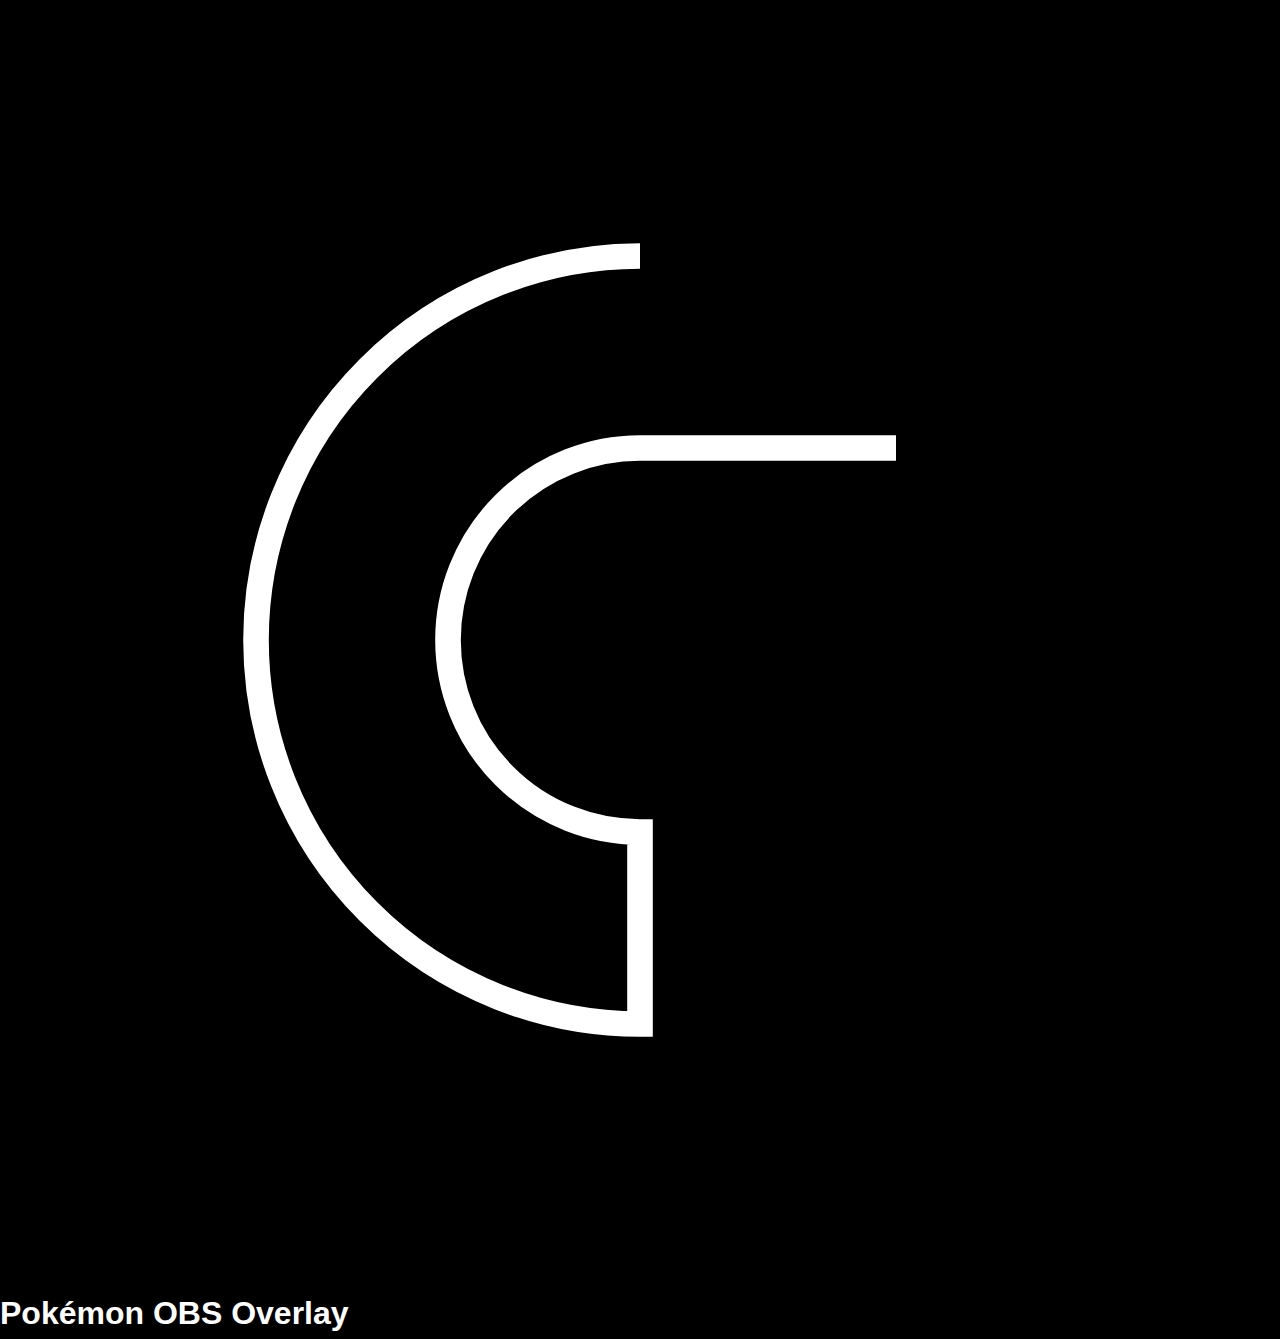
<file: index.html>
<!DOCTYPE html>
<html lang="en">

<head>
    <meta charset="UTF-8">
    <meta name="viewport" content="width=device-width, initial-scale=1.0">
    <title>Pokémon OBS Overlay</title>
    <link rel="stylesheet" href="css/common.css">
    <link rel="stylesheet" href="css/effects.css">
    <link rel="stylesheet" href="css/variables.css">
    <link rel="stylesheet" href="css/components/hp-bars.css">
    <link rel="stylesheet" href="css/components/panels.css">
    <link rel="stylesheet" href="css/components/pokemon-cards.css">
    <link rel="stylesheet" href="css/components/status-bars.css">
    <link rel="preload" href="assets/fonts/press-start-2p.ttf" as="font" type="font/ttf" crossorigin="anonymous">
</head>

<body>
    <div id="overlay">
        <header>
            <img src="assets/images/logo.svg" alt="Logo" class="logo">
            <h1>Pokémon OBS Overlay</h1>
        </header>
        <main>
            <div id="game-display" class="component"></div>
            <div id="pokemon-team" class="component"></div>
            <div id="performance-metrics" class="component"></div>
            <div id="stats-panel" class="component"></div>
            <div id="status-bar" class="component"></div>
        </main>
    </div>
    <script src="js/main.js"></script>
    <script src="js/components/game-display.js"></script>
    <script src="js/components/pokemon-status.js"></script>
    <script src="js/components/stream-stats.js"></script>
    <script src="js/utils/socket.js"></script>
    <script src="js/utils/ui-helpers.js"></script>
</body>

</html>
</file>
<file: css/common.css>
:root {
    --background-color: #000000;
    --panel-background: rgba(10, 10, 10, 0.8);
    --text-primary: #ffffff;
    --text-secondary: #dddddd;
    --border-color: rgba(255, 255, 255, 0.2);
    --accent-primary: #ffffff;
    --accent-secondary: #dddddd;
    --font-family: 'Press Start 2P', 'Arial', monospace;
}

body {
    font-family: var(--font-family);
    background-color: var(--background-color);
    color: var(--text-secondary);
    margin: 0;
    padding: 0;
    line-height: 1.6;
}

h1, h2, h3, h4, h5, h6 {
    color: var(--text-primary);
    margin: 0;
}

p {
    color: var(--text-secondary);
}

.container {
    display: flex;
    flex-direction: column;
    align-items: center;
    justify-content: center;
    padding: 20px;
}

.panel {
    background: var(--panel-background);
    border: 2px solid var(--border-color);
    border-radius: 5px;
    box-shadow: 0 4px 12px rgba(0, 0, 0, 0.7);
    padding: 15px;
    width: 100%;
    max-width: 800px;
}

.button {
    background-color: var(--accent-primary);
    color: var(--text-primary);
    border: none;
    border-radius: 3px;
    padding: 10px 15px;
    cursor: pointer;
    transition: background-color 0.3s;
}

.button:hover {
    background-color: var(--accent-secondary);
}

.metric-label {
    font-weight: bold;
    margin-bottom: 5px;
}

.metric-bar-container {
    width: 100%;
    height: 20px;
    background-color: rgba(0, 0, 0, 0.7);
    border-radius: 3px;
    overflow: hidden;
    position: relative;
}

.metric-bar {
    height: 100%;
    transition: width 0.3s ease;
}

.pokemon-card {
    background-color: rgba(0, 0, 0, 0.7);
    border: 2px solid var(--border-color);
    border-radius: 5px;
    padding: 10px;
    text-align: center;
    box-shadow: 0 4px 8px rgba(0, 0, 0, 0.5);
}

.pokemon-name {
    font-weight: bold;
    margin-bottom: 5px;
}

.pokemon-status {
    font-size: 0.8em;
    color: var(--accent-secondary);
}

.pokemon-sprite {
    width: 64px;
    height: 64px;
    margin: 0 auto 5px auto;
}
</file>
<file: css/effects.css>
:root {
    --effect-transition: all 0.3s ease-in-out;
    --effect-fade-in: opacity 0.5s ease-in;
    --effect-fade-out: opacity 0.5s ease-out;
    --effect-scale-up: transform 0.3s ease-in-out;
    --effect-scale-down: transform 0.3s ease-in-out;
}

.fade-in {
    animation: fadeIn var(--effect-fade-in);
}

.fade-out {
    animation: fadeOut var(--effect-fade-out);
}

.scale-up {
    animation: scaleUp var(--effect-scale-up);
}

.scale-down {
    animation: scaleDown var(--effect-scale-down);
}

@keyframes fadeIn {
    from {
        opacity: 0;
    }
    to {
        opacity: 1;
    }
}

@keyframes fadeOut {
    from {
        opacity: 1;
    }
    to {
        opacity: 0;
    }
}

@keyframes scaleUp {
    from {
        transform: scale(0.9);
    }
    to {
        transform: scale(1);
    }
}

@keyframes scaleDown {
    from {
        transform: scale(1);
    }
    to {
        transform: scale(0.9);
    }
}
</file>
<file: css/variables.css>
:root {
    /* Core colors */
    --background-color: #000000;
    --panel-background: rgba(10, 10, 10, 0.8);
    --accent-primary: #ffffff;
    --accent-secondary: #dddddd;
    --text-primary: #ffffff;
    --text-secondary: #dddddd;
    --border-color: rgba(255, 255, 255, 0.2);

    /* HP bar colors */
    --hp-green: #2DD164;
    --hp-yellow: #FCCE4B;
    --hp-red: #FB5B5D;

    /* Font sizes */
    --font-size-large: clamp(1.4rem, 2.2vw, 2rem);
    --font-size-medium: clamp(1.1rem, 1.7vw, 1.6rem);
    --font-size-small: clamp(0.8rem, 1.2vw, 1.1rem);
    --font-size-tiny: clamp(0.7rem, 1vw, 0.9rem);

    /* Glow effect */
    --glow-effect: 0 0 5px rgba(255, 255, 255, 0.5), 0 0 10px rgba(255, 255, 255, 0.3);
}
</file>
<file: css/components/hp-bars.css>
.pokemon-hp-bar-container {
    width: 100%;
    height: 20px;
    background-color: rgba(0, 0, 0, 0.7);
    border-radius: 5px;
    overflow: hidden;
    position: relative;
    border: 1px solid rgba(255, 255, 255, 0.3);
    box-shadow: inset 0 0 5px rgba(0, 0, 0, 0.5);
}

.pokemon-hp-bar {
    height: 100%;
    position: relative;
    background: var(--hp-green-gradient);
    transition: width 0.3s ease;
    box-shadow: 0 0 10px rgba(45, 209, 100, 0.4);
}

.pokemon-hp-bar.low {
    background: var(--hp-red-gradient);
    box-shadow: 0 0 10px rgba(251, 91, 93, 0.4);
}

.pokemon-hp-bar.medium {
    background: var(--hp-yellow-gradient);
    box-shadow: 0 0 10px rgba(252, 206, 75, 0.4);
}

.pokemon-hp-text {
    position: absolute;
    width: 100%;
    height: 100%;
    display: flex;
    justify-content: center;
    align-items: center;
    font-size: var(--font-size-small);
    color: var(--text-primary);
    text-shadow: 0 0 2px rgba(0, 0, 0, 1);
    font-weight: bold;
}
</file>
<file: css/components/panels.css>
.panel {
    background: rgba(10, 10, 10, 0.8);
    border: 2px solid rgba(255, 255, 255, 0.2);
    border-radius: 5px;
    box-shadow: 0 4px 12px rgba(0, 0, 0, 0.7);
    overflow: hidden;
    position: relative;
    margin: 10px 0;
}

.panel-header {
    background: linear-gradient(90deg, rgba(255, 255, 255, 0.1), rgba(255, 255, 255, 0.2));
    padding: 10px;
    font-size: 1.2rem;
    color: var(--text-primary);
    text-shadow: 0 0 5px rgba(0, 0, 0, 0.5);
    border-bottom: 1px solid rgba(255, 255, 255, 0.3);
}

.panel-content {
    padding: 10px;
    color: var(--text-secondary);
    overflow-y: auto;
    max-height: 300px; /* Adjust as needed */
}

.panel-content::-webkit-scrollbar {
    width: 8px;
}

.panel-content::-webkit-scrollbar-thumb {
    background: rgba(255, 255, 255, 0.3);
    border-radius: 4px;
}

.panel-content::-webkit-scrollbar-thumb:hover {
    background: rgba(255, 255, 255, 0.5);
}

.panel-content::-webkit-scrollbar-track {
    background: rgba(0, 0, 0, 0.1);
}
</file>
<file: css/components/pokemon-cards.css>
.pokemon-card {
    background-color: rgba(0, 0, 0, 0.7);
    border: 2px solid rgba(255, 255, 255, 0.2);
    border-radius: 5px;
    padding: 10px;
    position: relative;
    display: flex;
    flex-direction: column;
    justify-content: space-between;
    text-align: center;
    box-shadow: 0 4px 8px rgba(0, 0, 0, 0.5);
}

.pokemon-card.empty {
    opacity: 0.6;
}

.pokemon-sprite {
    width: 64px;
    height: 64px;
    margin: 0 auto 5px auto;
    image-rendering: pixelated;
    filter: drop-shadow(0 0 2px rgba(255, 255, 255, 0.3));
}

.pokemon-name {
    font-family: 'Press Start 2P', 'Arial', sans-serif;
    font-size: var(--font-size-small);
    font-weight: 600;
    color: var(--text-primary);
    margin-bottom: 5px;
    text-shadow: var(--glow-effect);
    text-transform: uppercase;
    letter-spacing: 1px;
}

.pokemon-status {
    font-size: var(--font-size-tiny);
    color: var(--accent-secondary);
    margin-bottom: 5px;
}

.pokemon-status .poisoned {
    color: #B45AFF; /* Purple for poison status */
}

.pokemon-stats {
    font-family: 'Press Start 2P', 'Arial', monospace;
    font-size: var(--font-size-small);
    color: var(--text-secondary);
    margin-bottom: 5px;
    text-shadow: var(--glow-effect);
}
</file>
<file: css/components/status-bars.css>
.status-bar-container {
    width: 100%;
    height: 20px;
    background-color: rgba(0, 0, 0, 0.7);
    border-radius: 3px;
    overflow: hidden;
    position: relative;
    border: 1px solid rgba(255, 255, 255, 0.3);
    box-shadow: inset 0 0 5px rgba(0, 0, 0, 0.5);
}

.status-bar {
    height: 100%;
    position: relative;
    background: var(--status-green-gradient);
    transition: width 0.3s ease;
    box-shadow: 0 0 10px rgba(45, 209, 100, 0.4);
}

.status-bar.low {
    background: var(--status-red-gradient);
    box-shadow: 0 0 10px rgba(251, 91, 93, 0.4);
}

.status-bar.medium {
    background: var(--status-yellow-gradient);
    box-shadow: 0 0 10px rgba(252, 206, 75, 0.4);
}

.status-label {
    font-size: var(--font-size-small);
    color: var(--text-tertiary);
    text-align: center;
    position: absolute;
    width: 100%;
    top: 0;
    left: 0;
    z-index: 1;
}
</file>
